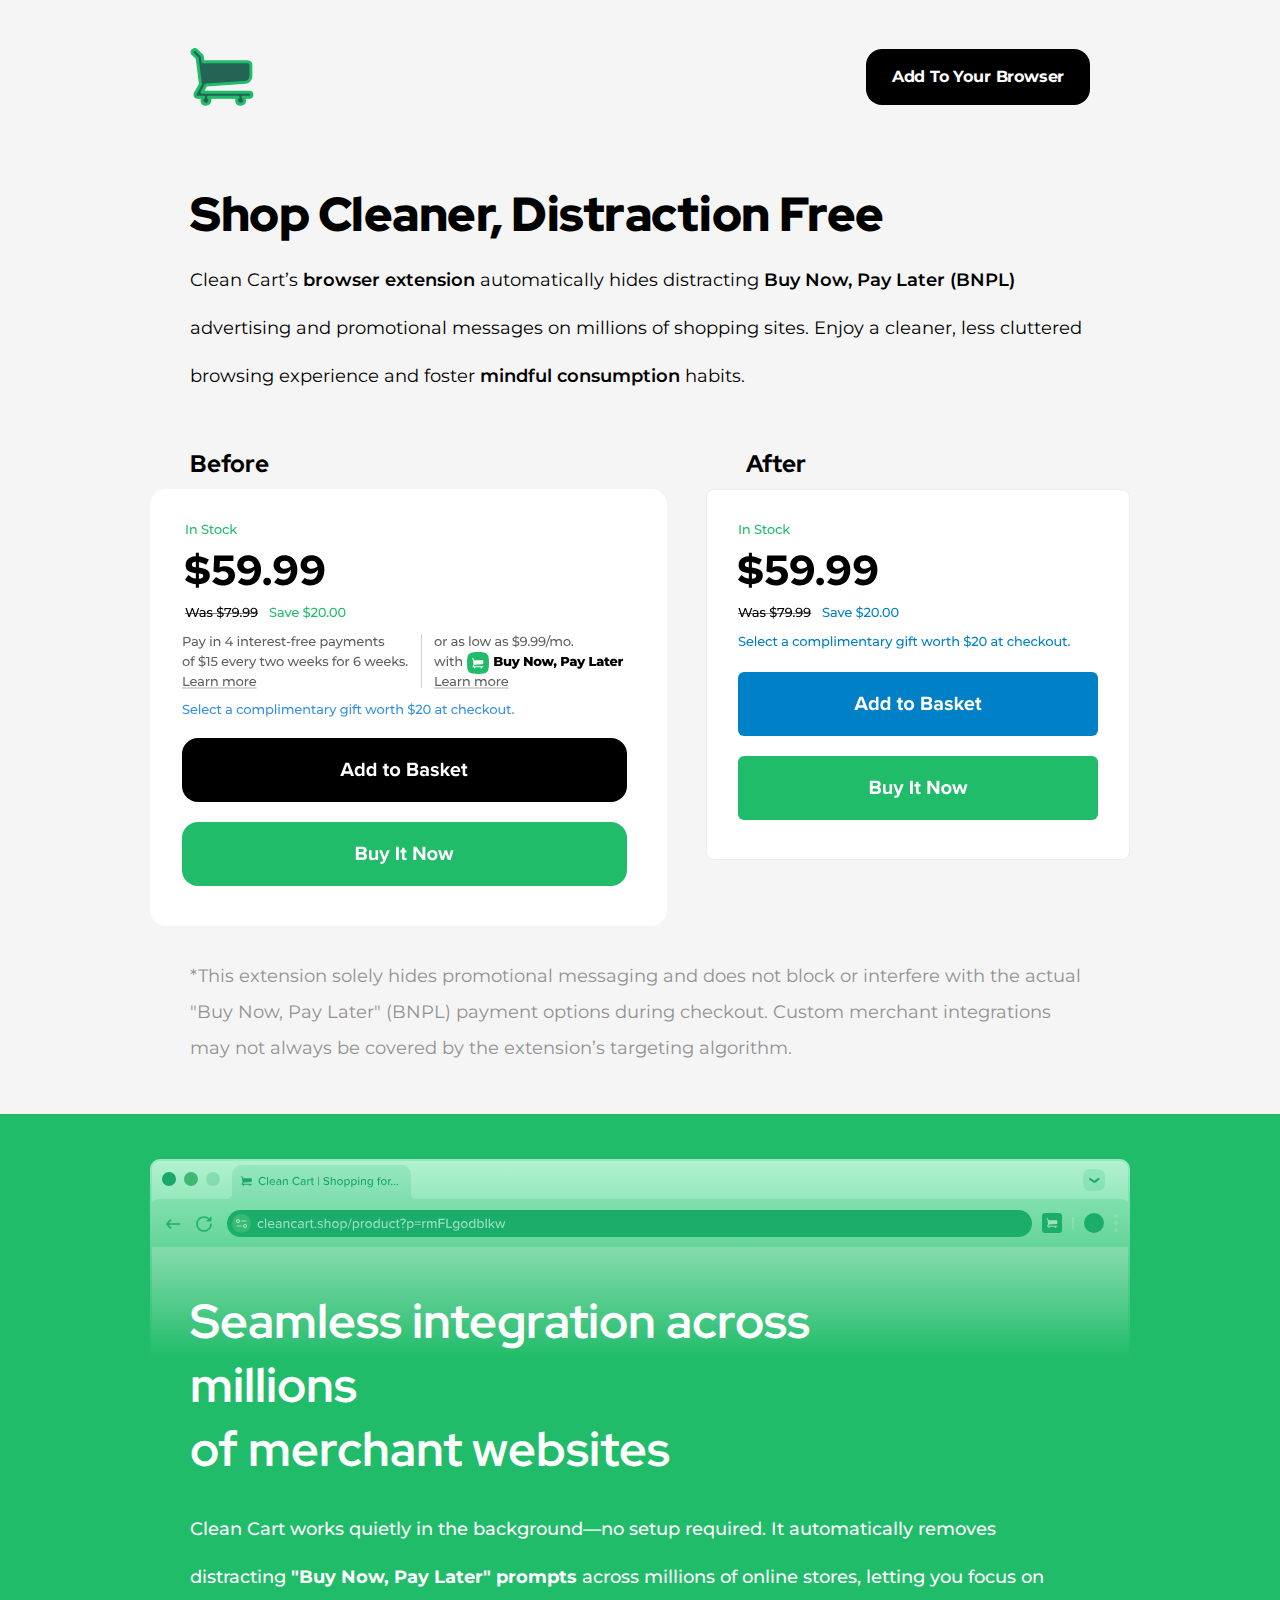
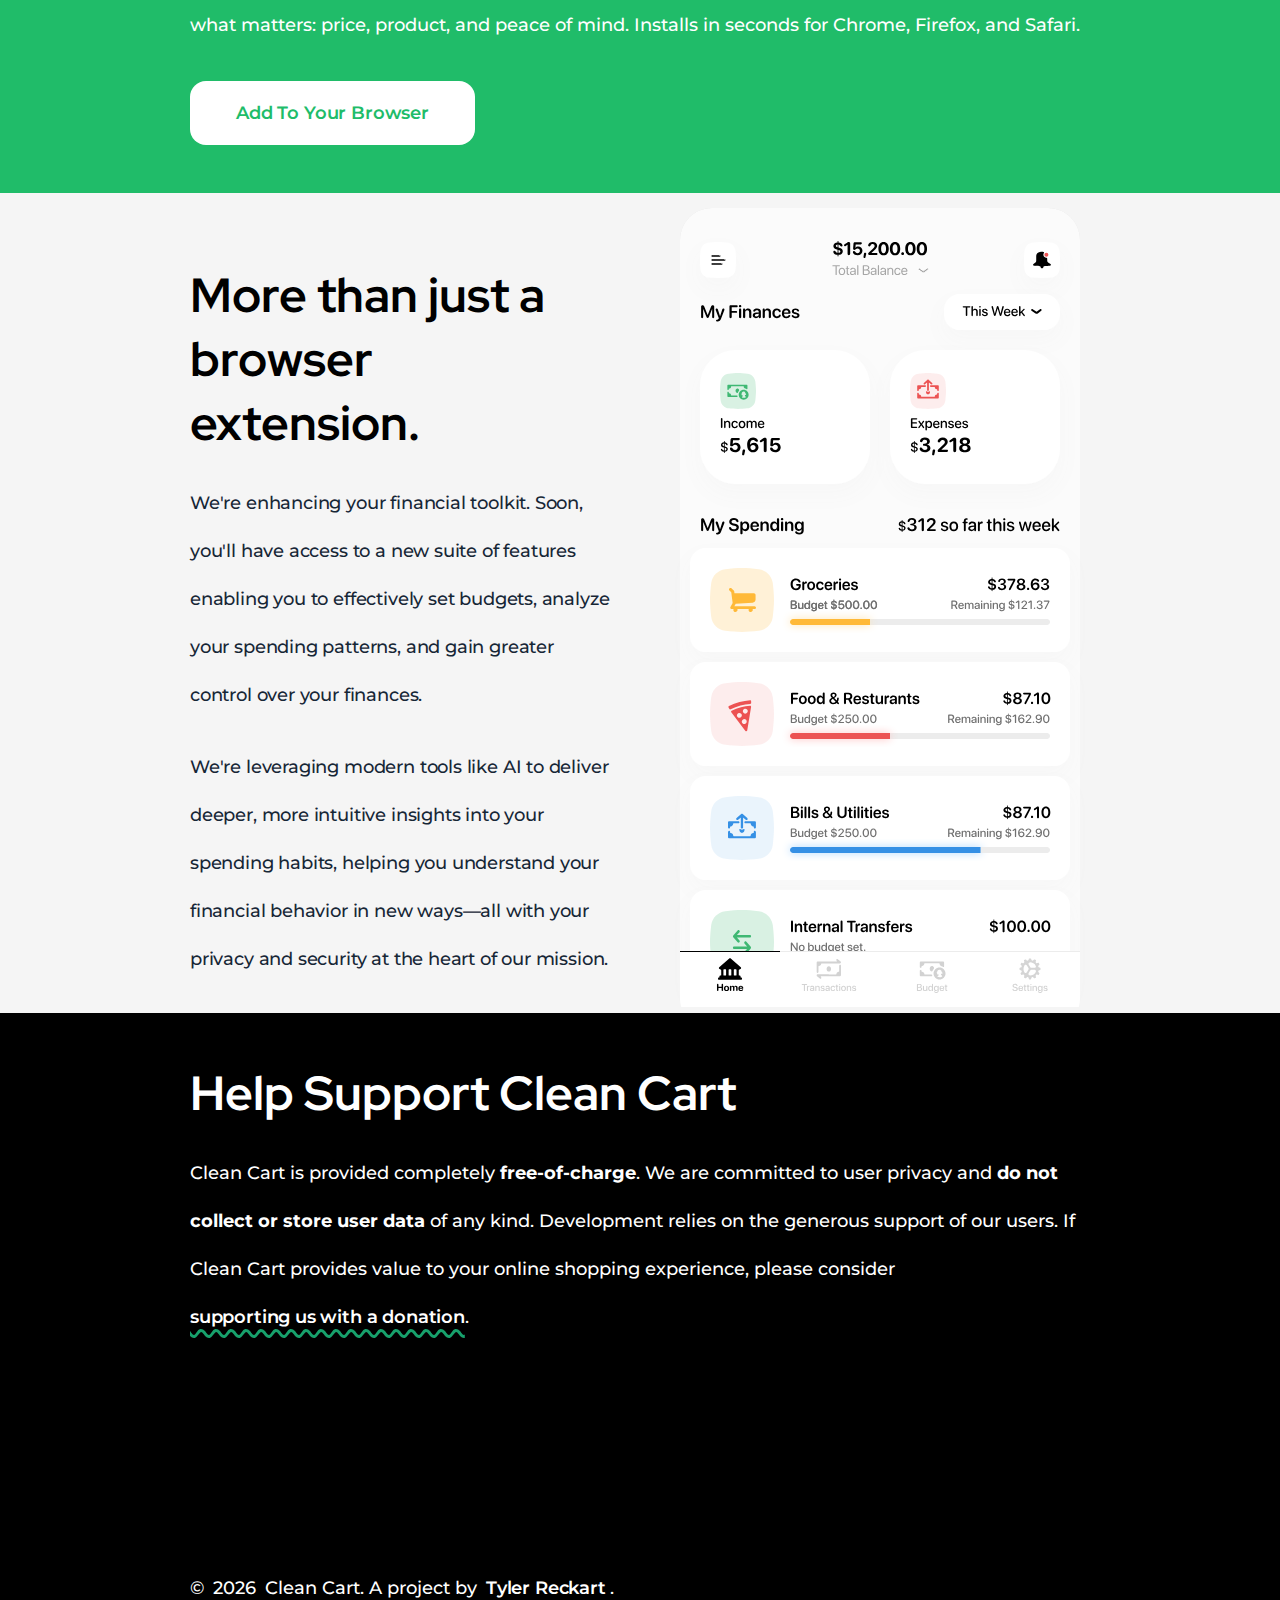
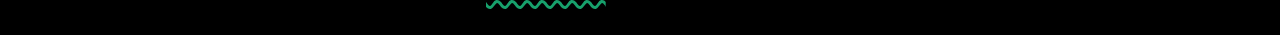
<file: index.html>
<!DOCTYPE html>
<html lang="en">
  <head>
    <meta charset="UTF-8" />
    <meta name="viewport" content="width=device-width, initial-scale=1.0" />
    <title>
      Clean Cart Browser Extension | Hiding Buy Now Pay Later Ads and
      Encouraging Mindful Shopping
    </title>
    <meta
      name="description"
      content="Install the Clean Cart browser extension to hide 'Buy Now, Pay Later' (BNPL) ads and reduce shopping distractions. Available for Chrome, Firefox, and Safari."
    />
    <meta
      name="keywords"
      content="Clean Cart, browser extension, hide BNPL ads, block Buy Now Pay Later, distraction-free shopping, Chrome extension, Firefox addon, Safari extension, mindful shopping, online shopping tool"
    />
    <meta property="og:type" content="website" />
    <meta
      property="og:title"
      content="Clean Cart Browser Extension | Hide BNPL Ads"
    />
    <meta
      property="og:description"
      content="Clean Cart hides 'Buy Now, Pay Later' ads for a distraction-free shopping experience. Install the free browser extension today for Chrome, Firefox, or Safari."
    />
    <meta property="og:url" content="https://cleancart.shop" />
    <meta property="og:image" content="./assets/og_image.png" />
    <meta name="twitter:card" content="summary_large_image" />
    <meta name="twitter:title" content="Clean Cart | Hide BNPL Ads" />
    <meta
      name="twitter:description"
      content="Distraction-free shopping. Hide 'Buy Now, Pay Later' ads with the Clean Cart browser extension."
    />
    <meta name="twitter:image" content="./assets/og_image.png" />
    <link rel="stylesheet" href="./main.css" type="text/css" />
    <link rel="canonical" href="https://cleancart.shop" />
    <script type="application/ld+json">
      {
        "@context": "https://schema.org",
        "@type": "SoftwareApplication",
        "name": "Clean Cart",
        "operatingSystem": "Chrome, Firefox, Safari",
        "applicationCategory": "BrowserExtension",
        "offers": {
          "@type": "Offer",
          "price": "0.00",
          "priceCurrency": "USD"
        },
        "description": "Clean Cart is a free browser extension that hides Buy Now, Pay Later (BNPL) ads on shopping websites for a distraction-free, mindful shopping experience.",
        "image": "https://cleancart.shop/assets/logo.svg",
        "url": "https://cleancart.shop",
        "creator": {
          "@type": "Person",
          "name": "Tyler Reckart",
          "url": "https://tylers.world"
        },
        "keywords": [
          "CleanCart",
          "Clean Cart",
          "Affirm",
          "Klarna",
          "Afterpay",
          "Buy Now, Pay Later",
          "Buy Now Pay Later",
          "Pay Later",
          "Pay in Four",
          "BNPL",
          "browser extension",
          "chrome extension",
          "firefox addon",
          "safari extension",
          "mindful shopping"
        ]
      }
    </script>
    <link rel="preconnect" href="https://fonts.googleapis.com" />
    <link rel="preconnect" href="https://fonts.gstatic.com" crossorigin />
    <link
      href="https://fonts.googleapis.com/css2?family=Montserrat:ital,wght@0,100..900;1,100..900&family=Red+Hat+Display:ital,wght@0,300..900;1,300..900&display=swap"
      rel="stylesheet"
    />
  </head>
  <body>
    <header role="banner">
      <div>
        <a href="/">
          <img
            class="logo"
            src="./assets/logo.svg"
            alt="Clean Cart browser extension logo"
            width="64"
            height="64"
          />
        </a>
        <a class="download-cta" href="#download">Add To Your Browser</a>
      </div>
    </header>

    <main role="main">
      <section id="cta" aria-labelledby="cta-heading">
        <div class="content">
          <h1 id="cta-heading">Shop Cleaner, Distraction Free</h1>
          <p>
            Clean Cart’s <strong>browser extension</strong> automatically hides
            distracting <strong>Buy Now, Pay Later (BNPL)</strong> advertising
            and promotional messages on millions of shopping sites. Enjoy a
            cleaner, less cluttered browsing experience and foster
            <strong>mindful consumption</strong> habits.
          </p>
        </div>

        <div class="hero">
          <div class="hero-container">
            <h3>Before</h3>
            <img
              src="./assets/before.svg"
              alt="Example of an online store with Buy Now Pay Later ads visible"
              width="517"
              height="auto"
            />
          </div>
          <div class="hero-container">
            <h3>After</h3>
            <img
              src="./assets/after.svg"
              alt="Example of a cleaned-up online store after using Clean Cart"
              width="424"
              height="auto"
            />
          </div>
        </div>

        <div class="content">
          <p class="disclaimer">
            *This extension solely hides promotional messaging and does not
            block or interfere with the actual "Buy Now, Pay Later" (BNPL)
            payment options during checkout. Custom merchant integrations may
            not always be covered by the extension’s targeting algorithm.
          </p>
        </div>
      </section>

      <section id="download" aria-labelledby="download-heading">
        <div class="content">
          <h2 id="download-heading">
            Seamless integration across millions<br />of merchant websites
          </h2>
          <p>
            Clean Cart works quietly in the background—no setup required. It
            automatically removes distracting
            <strong>"Buy Now, Pay Later" prompts</strong>
            across millions of online stores, letting you focus on what matters:
            price, product, and peace of mind. Installs in seconds for Chrome,
            Firefox, and Safari.
          </p>
          <div class="button-container">
            <a
              href="https://chromewebstore.google.com/detail/clean-cart/hlphcmhgkhcgoaipaeejpfidaacndick"
              title="Add the Clean Cart browser extension to your web browser"
              class="button"
              >Add To Your Browser</a
            >
          </div>
        </div>
        <img
          class="browser"
          src="./assets/browser.svg"
          alt="Illustration of Clean Cart removing BNPL ads in a browser window"
          width="980"
          height="auto"
        />
      </section>

      <section id="teaser" aria-labelledby="teaser-heading">
        <div class="content">
          <h2 id="teaser-heading">More than just a browser extension.</h2>
          <p>
            We're enhancing your financial toolkit. Soon, you'll have access to
            a new suite of features enabling you to effectively set budgets,
            analyze your spending patterns, and gain greater control over your
            finances.
          </p>
          <p>
            We're leveraging modern tools like AI to deliver deeper, more
            intuitive insights into your spending habits, helping you understand
            your financial behavior in new ways—all with your privacy and
            security at the heart of our mission.
          </p>
          <img
            class="mobile"
            src="./assets/ios_mock.svg"
            alt="Mobile preview of the upcoming Clean Cart iOS budgeting and analytics app"
            width="auto"
          />
        </div>
      </section>

      <section id="donate" aria-labelledby="donate-heading">
        <div class="content">
          <h2 id="donate-heading">Help Support Clean Cart</h2>
          <p>
            Clean Cart is provided completely <strong>free-of-charge</strong>.
            We are committed to user privacy and
            <strong>do not collect or store user data</strong> of any kind.
            Development relies on the generous support of our users. If Clean
            Cart provides value to your online shopping experience, please
            consider
            <a
              href="https://www.paypal.com/donate/?business=LFVNGER46AYNU&no_recurring=0&item_name=To+support+the+ongoing+development+of+Clean+Cart+and+its+associated+apps.&currency_code=USD"
              title="Donate to support Clean Cart development"
              >supporting us with a donation</a
            >.
          </p>
        </div>
      </section>
    </main>

    <footer role="contentinfo">
      <div class="content">
        <p>
          &copy; <span id="copyright-year">2025</span> Clean Cart. A project by
          <a
            href="https://tylers.world"
            target="_blank"
            rel="noopener noreferrer"
            >Tyler Reckart</a
          >.
        </p>
      </div>
    </footer>

    <script>
      document.getElementById("copyright-year").textContent =
        new Date().getFullYear();
    </script>
  </body>
</html>
</file>
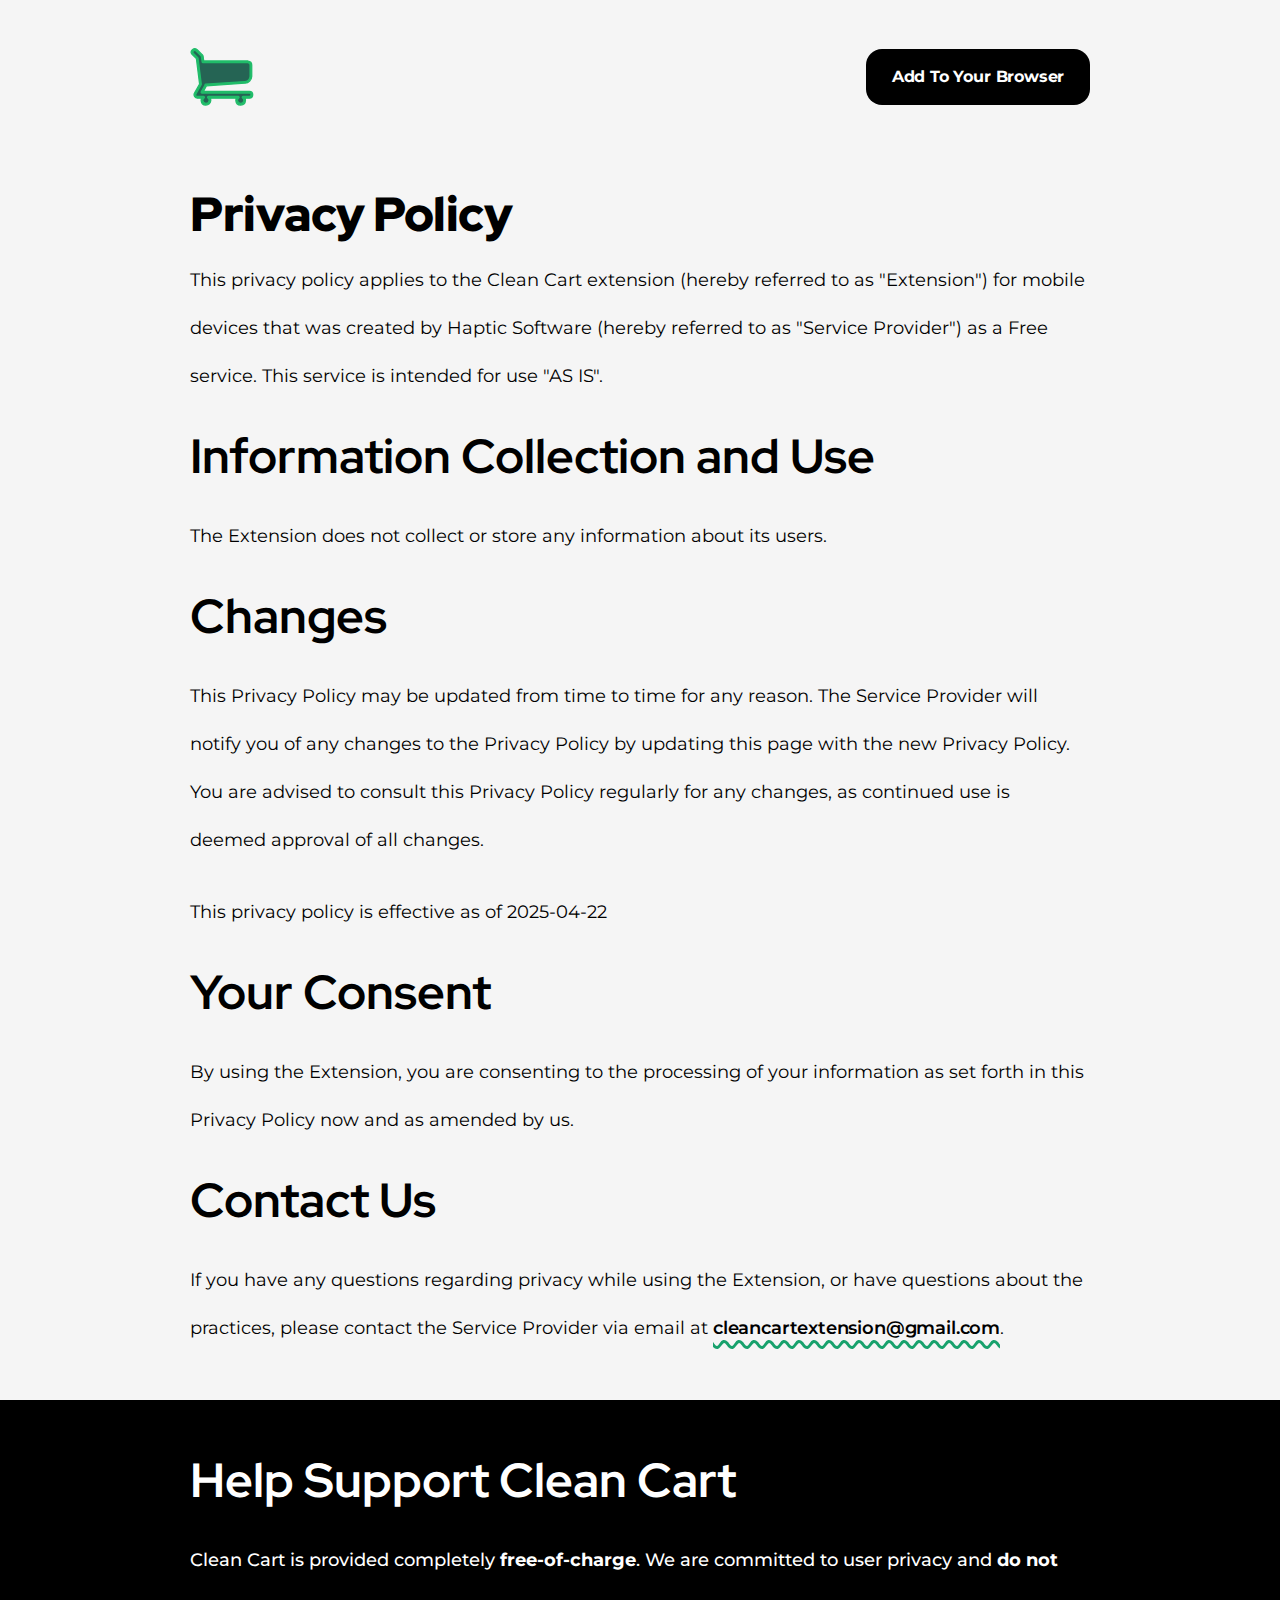
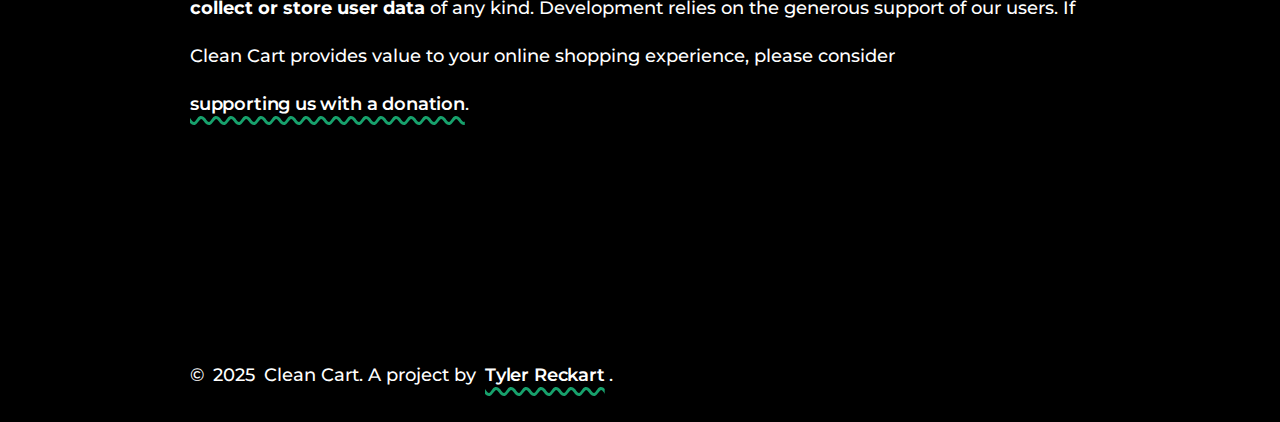
<file: privacy.html>
<!DOCTYPE html>
<html lang="en">
  <head>
    <meta charset="UTF-8" />
    <meta name="viewport" content="width=device-width, initial-scale=1.0" />
    <title>
      Clean Cart Browser Extension | Hiding Buy Now Pay Later Ads and
      Encouraging Mindful Shopping
    </title>
    <meta
      name="description"
      content="Install the Clean Cart browser extension to hide 'Buy Now, Pay Later' (BNPL) ads and reduce shopping distractions. Available for Chrome, Firefox, and Safari."
    />
    <meta
      name="keywords"
      content="Clean Cart, browser extension, hide BNPL ads, block Buy Now Pay Later, distraction-free shopping, Chrome extension, Firefox addon, Safari extension, mindful shopping, online shopping tool"
    />
    <meta property="og:type" content="website" />
    <meta
      property="og:title"
      content="Clean Cart Browser Extension | Hide BNPL Ads"
    />
    <meta
      property="og:description"
      content="Clean Cart hides 'Buy Now, Pay Later' ads for a distraction-free shopping experience. Install the free browser extension today for Chrome, Firefox, or Safari."
    />
    <meta property="og:url" content="https://cleancart.shop" />
    <meta property="og:image" content="./assets/og_image.png" />
    <meta name="twitter:card" content="summary_large_image" />
    <meta name="twitter:title" content="Clean Cart | Hide BNPL Ads" />
    <meta
      name="twitter:description"
      content="Distraction-free shopping. Hide 'Buy Now, Pay Later' ads with the Clean Cart browser extension."
    />
    <meta name="twitter:image" content="./assets/og_image.png" />
    <link rel="stylesheet" href="./main.css" type="text/css" />
    <link rel="canonical" href="https://cleancart.shop" />
    <script type="application/ld+json">
      {
        "@context": "https://schema.org",
        "@type": "SoftwareApplication",
        "name": "Clean Cart",
        "operatingSystem": "Chrome, Firefox, Safari",
        "applicationCategory": "BrowserExtension",
        "offers": {
          "@type": "Offer",
          "price": "0.00",
          "priceCurrency": "USD"
        },
        "description": "Clean Cart is a free browser extension that hides Buy Now, Pay Later (BNPL) ads on shopping websites for a distraction-free, mindful shopping experience.",
        "image": "https://cleancart.shop/assets/logo.svg",
        "url": "https://cleancart.shop",
        "creator": {
          "@type": "Person",
          "name": "Tyler Reckart",
          "url": "https://tylers.world"
        },
        "keywords": [
          "CleanCart",
          "Clean Cart",
          "Affirm",
          "Klarna",
          "Afterpay",
          "Buy Now, Pay Later",
          "Buy Now Pay Later",
          "Pay Later",
          "Pay in Four",
          "BNPL",
          "browser extension",
          "chrome extension",
          "firefox addon",
          "safari extension",
          "mindful shopping"
        ]
      }
    </script>
    <link rel="preconnect" href="https://fonts.googleapis.com" />
    <link rel="preconnect" href="https://fonts.gstatic.com" crossorigin />
    <link
      href="https://fonts.googleapis.com/css2?family=Montserrat:ital,wght@0,100..900;1,100..900&family=Red+Hat+Display:ital,wght@0,300..900;1,300..900&display=swap"
      rel="stylesheet"
    />
  </head>
  <body>
    <header role="banner">
      <div>
        <img
          class="logo"
          src="./assets/logo.svg"
          alt="Clean Cart browser extension logo"
          width="64"
          height="64"
        />
        <a class="download-cta" href="/">Add To Your Browser</a>
      </div>
    </header>
    <main rol="main">
      <section id="cta" aria-labelledby="privacy-heading">
        <div class="content">
          <h1 id="privacy-heading">Privacy Policy</h1>
          <p>
            This privacy policy applies to the Clean Cart extension (hereby
            referred to as "Extension") for mobile devices that was created by
            Haptic Software (hereby referred to as "Service Provider") as a Free
            service. This service is intended for use "AS IS".
          </p>
          <h2>Information Collection and Use</h2>
          <p>
            The Extension does not collect or store any information about its
            users.
          </p>
          <h2>Changes</h2>
          <p>
            This Privacy Policy may be updated from time to time for any reason.
            The Service Provider will notify you of any changes to the Privacy
            Policy by updating this page with the new Privacy Policy. You are
            advised to consult this Privacy Policy regularly for any changes, as
            continued use is deemed approval of all changes.
          </p>
          <p>This privacy policy is effective as of 2025-04-22</p>
          <h2>Your Consent</h2>
          <p>
            By using the Extension, you are consenting to the processing of your
            information as set forth in this Privacy Policy now and as amended
            by us.
          </p>
          <h2>Contact Us</h2>
          <p>
            If you have any questions regarding privacy while using the
            Extension, or have questions about the practices, please contact the
            Service Provider via email at
            <a href="mailto:cleancartextension@gmail.com"
              >cleancartextension@gmail.com</a
            >.
          </p>
        </div>
      </section>
      <section id="donate" aria-labelledby="donate-heading">
        <div class="content">
          <h2 id="donate-heading">Help Support Clean Cart</h2>
          <p>
            Clean Cart is provided completely <strong>free-of-charge</strong>.
            We are committed to user privacy and
            <strong>do not collect or store user data</strong> of any kind.
            Development relies on the generous support of our users. If Clean
            Cart provides value to your online shopping experience, please
            consider
            <a
              href="https://www.paypal.com/donate/?business=LFVNGER46AYNU&no_recurring=0&item_name=To+support+the+ongoing+development+of+Clean+Cart+and+its+associated+apps.&currency_code=USD"
              title="Donate to support Clean Cart development"
              >supporting us with a donation</a
            >.
          </p>
        </div>
      </section>
    </main>

    <footer role="contentinfo">
      <div class="content">
        <p>
          &copy; <span id="copyright-year">2025</span> Clean Cart. A project by
          <a
            href="https://tylers.world"
            target="_blank"
            rel="noopener noreferrer"
            >Tyler Reckart</a
          >.
        </p>
      </div>
    </footer>
  </body>
</html>
</file>
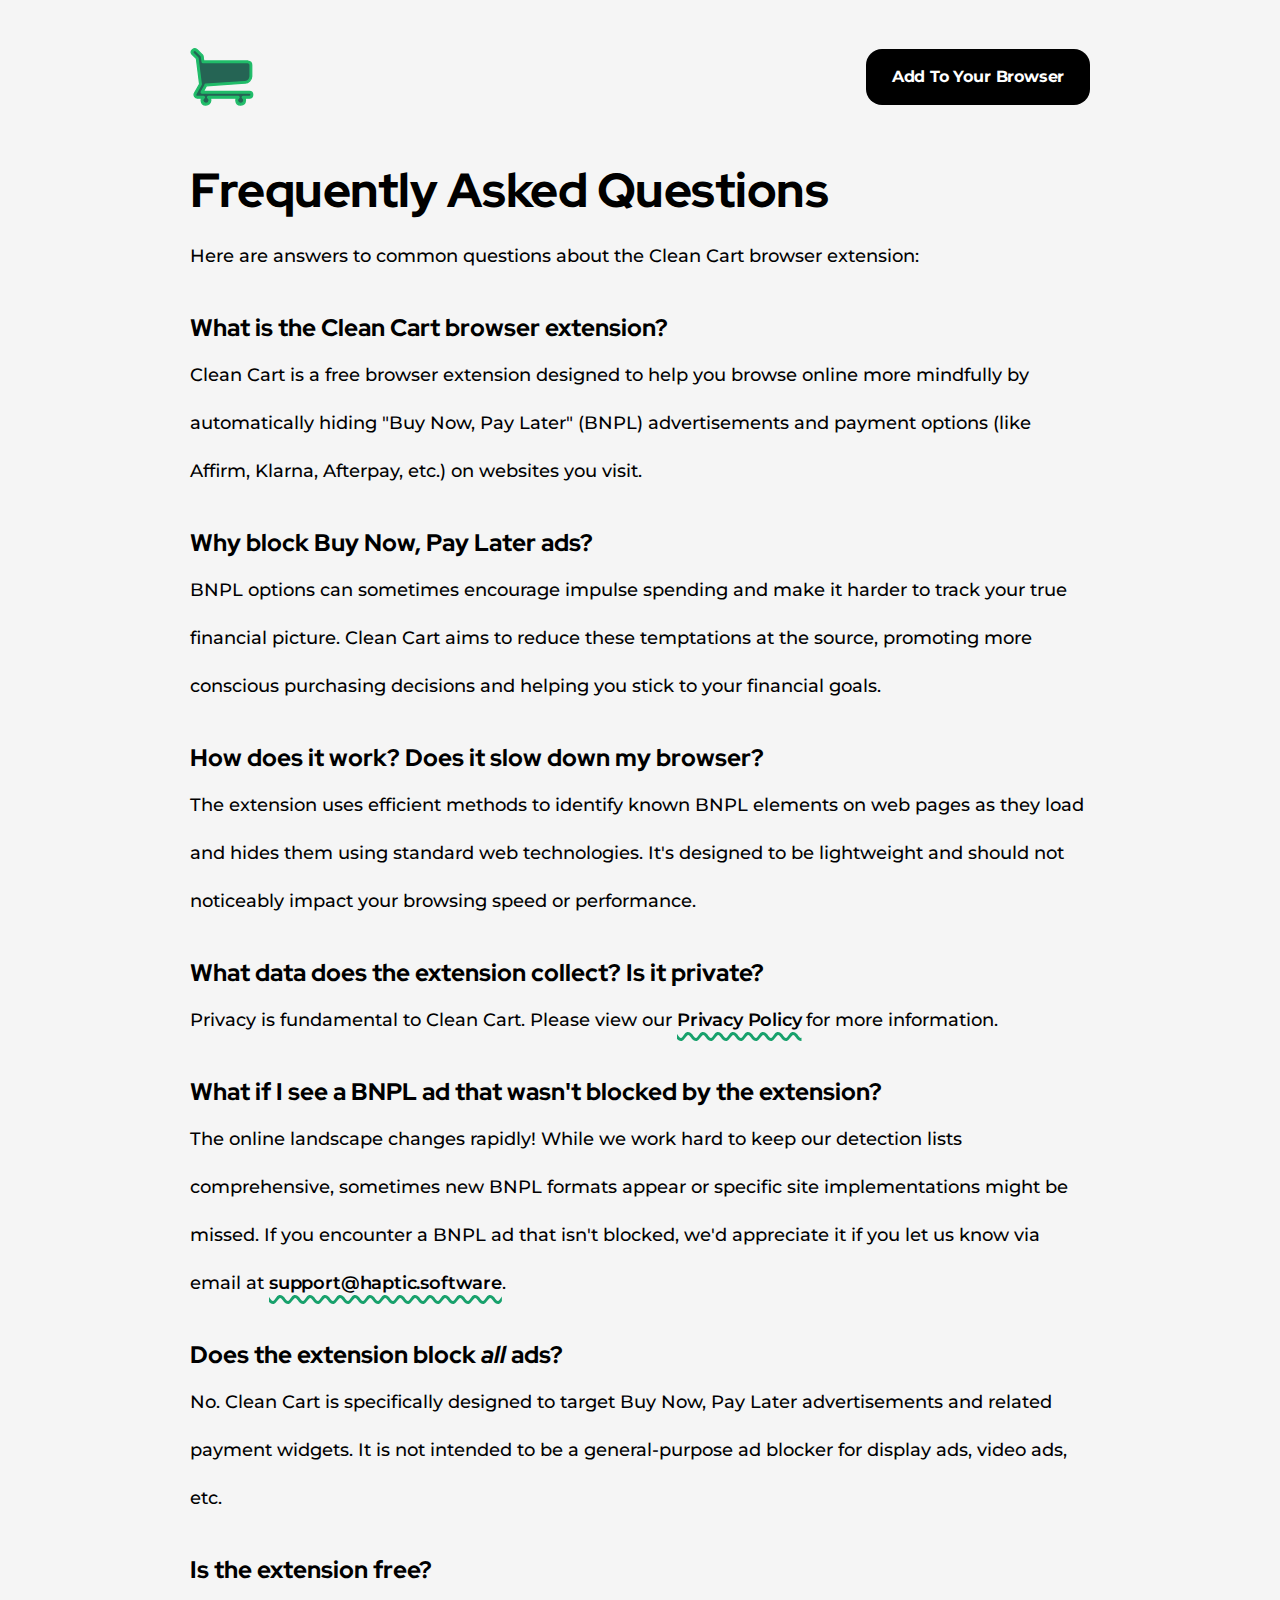
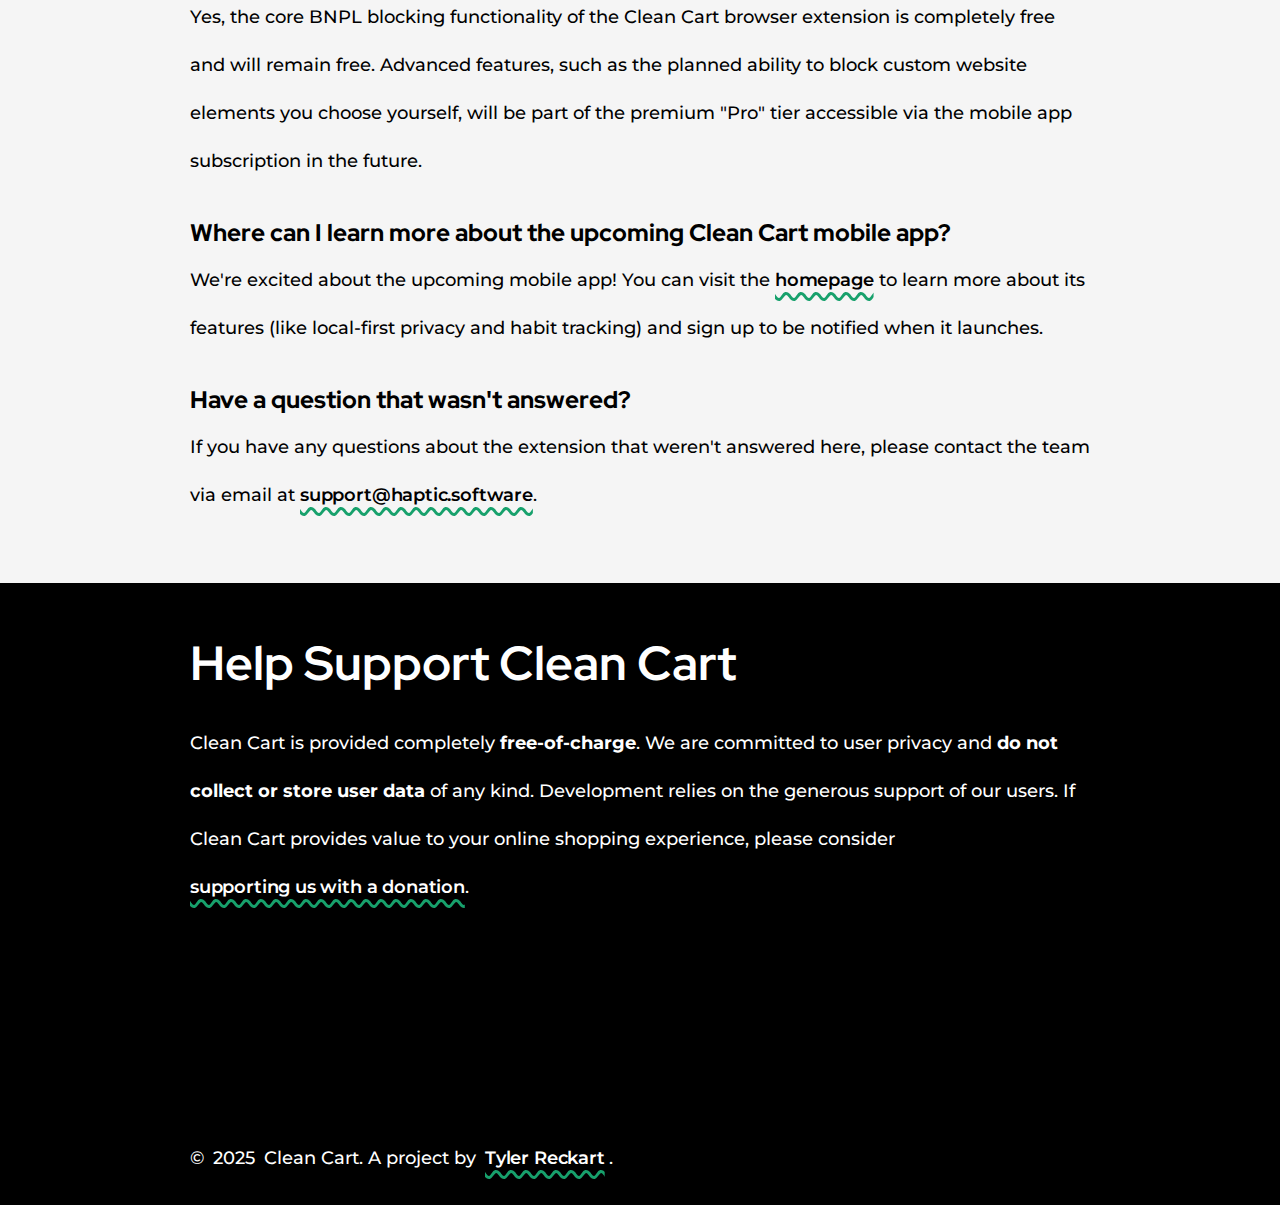
<file: support.html>
<!DOCTYPE html>
<html lang="en">
  <head>
    <meta charset="UTF-8" />
    <meta name="viewport" content="width=device-width, initial-scale=1.0" />
    <title>
      Clean Cart Browser Extension | Frequently Asked Questions (FAQs) and Support
    </title>
    <meta
      name="description"
      content="Install the Clean Cart browser extension to hide 'Buy Now, Pay Later' (BNPL) ads and reduce shopping distractions. Available for Chrome, Firefox, and Safari."
    />
    <meta
      name="keywords"
      content="Clean Cart, browser extension, hide BNPL ads, block Buy Now Pay Later, distraction-free shopping, Chrome extension, Firefox addon, Safari extension, mindful shopping, online shopping tool"
    />
    <meta property="og:type" content="website" />
    <meta
      property="og:title"
      content="Clean Cart Browser Extension | Hide BNPL Ads"
    />
    <meta
      property="og:description"
      content="Clean Cart hides 'Buy Now, Pay Later' ads for a distraction-free shopping experience. Install the free browser extension today for Chrome, Firefox, or Safari."
    />
    <meta property="og:url" content="https://cleancart.shop" />
    <meta property="og:image" content="./assets/og_image.png" />
    <meta name="twitter:card" content="summary_large_image" />
    <meta name="twitter:title" content="Clean Cart | Hide BNPL Ads" />
    <meta
      name="twitter:description"
      content="Distraction-free shopping. Hide 'Buy Now, Pay Later' ads with the Clean Cart browser extension."
    />
    <meta name="twitter:image" content="./assets/og_image.png" />
    <link rel="stylesheet" href="./main.css" type="text/css" />
    <link rel="canonical" href="https://cleancart.shop" />
    <script type="application/ld+json">
      {
        "@context": "https://schema.org",
        "@type": "SoftwareApplication",
        "name": "Clean Cart",
        "operatingSystem": "Chrome, Firefox, Safari",
        "applicationCategory": "BrowserExtension",
        "offers": {
          "@type": "Offer",
          "price": "0.00",
          "priceCurrency": "USD"
        },
        "description": "Clean Cart is a free browser extension that hides Buy Now, Pay Later (BNPL) ads on shopping websites for a distraction-free, mindful shopping experience.",
        "image": "https://cleancart.shop/assets/logo.svg",
        "url": "https://cleancart.shop",
        "creator": {
          "@type": "Person",
          "name": "Tyler Reckart",
          "url": "https://tylers.world"
        },
        "keywords": [
          "CleanCart",
          "Clean Cart",
          "Affirm",
          "Klarna",
          "Afterpay",
          "Buy Now, Pay Later",
          "Buy Now Pay Later",
          "Pay Later",
          "Pay in Four",
          "BNPL",
          "browser extension",
          "chrome extension",
          "firefox addon",
          "safari extension",
          "mindful shopping"
        ]
      }
    </script>
    <link rel="preconnect" href="https://fonts.googleapis.com" />
    <link rel="preconnect" href="https://fonts.gstatic.com" crossorigin />
    <link
      href="https://fonts.googleapis.com/css2?family=Montserrat:ital,wght@0,100..900;1,100..900&family=Red+Hat+Display:ital,wght@0,300..900;1,300..900&display=swap"
      rel="stylesheet"
    />
  </head>
  <body>
    <header role="banner">
      <div>
        <a href="/">
          <img
            class="logo"
            src="./assets/logo.svg"
            alt="Clean Cart browser extension logo"
            width="64"
            height="64"
          />
        </a>
        <a class="download-cta" href="/">Add To Your Browser</a>
      </div>
    </header>
    <main rol="main">
      <section id="support" aria-labelledby="support-heading">
        <div class="content">
          <h1 id="support-heading">Frequently Asked Questions</h1>
          <p>Here are answers to common questions about the Clean Cart browser extension:</p>
          <h3>What is the Clean Cart browser extension?</h3>
          <p>Clean Cart is a free browser extension designed to help you browse online more mindfully by automatically hiding "Buy Now, Pay Later" (BNPL) advertisements and payment options (like Affirm, Klarna, Afterpay, etc.) on websites you visit.</p>
          <h3>Why block Buy Now, Pay Later ads?</h3>
          <p>BNPL options can sometimes encourage impulse spending and make it harder to track your true financial picture. Clean Cart aims to reduce these temptations at the source, promoting more conscious purchasing decisions and helping you stick to your financial goals.</p>
          <h3>How does it work? Does it slow down my browser?</h3>
          <p>The extension uses efficient methods to identify known BNPL elements on web pages as they load and hides them using standard web technologies. It's designed to be lightweight and should not noticeably impact your browsing speed or performance.</p>
          <h3>What data does the extension collect? Is it private?</h3>
          <p>Privacy is fundamental to Clean Cart. Please view our <a href="/privacy.html">Privacy Policy</a> for more information.</p>
          <h3>What if I see a BNPL ad that wasn't blocked by the extension?</h3>
          <p>The online landscape changes rapidly! While we work hard to keep our detection lists comprehensive, sometimes new BNPL formats appear or specific site implementations might be missed. If you encounter a BNPL ad that isn't blocked, we'd appreciate it if you let us know via email at <a href="mailto:support@haptic.software">support@haptic.software</a>.</p>
          <h3>Does the extension block <em>all</em> ads?</h3>
          <p>No. Clean Cart is specifically designed to target Buy Now, Pay Later advertisements and related payment widgets. It is not intended to be a general-purpose ad blocker for display ads, video ads, etc.
          <h3>Is the extension free?</h3>
          <p>Yes, the core BNPL blocking functionality of the Clean Cart browser extension is completely free and will remain free. Advanced features, such as the planned ability to block custom website elements you choose yourself, will be part of the premium "Pro" tier accessible via the mobile app subscription in the future.</p>
          <h3>Where can I learn more about the upcoming Clean Cart mobile app?</h3>
          <p>We're excited about the upcoming mobile app! You can visit the <a href="/">homepage</a> to learn more about its features (like local-first privacy and habit tracking) and sign up to be notified when it launches.</p>
          </p>
          <h3>Have a question that wasn't answered?</h3>
          <p>
            If you have any questions about the extension that weren't answered here, please contact the
            team via email at
            <a href="mailto:support@haptic.software"
              >support@haptic.software</a
            >.
          </p>
        </div>
      </section>
      <section id="donate" aria-labelledby="donate-heading">
        <div class="content">
          <h2 id="donate-heading">Help Support Clean Cart</h2>
          <p>
            Clean Cart is provided completely <strong>free-of-charge</strong>.
            We are committed to user privacy and
            <strong>do not collect or store user data</strong> of any kind.
            Development relies on the generous support of our users. If Clean
            Cart provides value to your online shopping experience, please
            consider
            <a
              href="https://www.paypal.com/donate/?business=LFVNGER46AYNU&no_recurring=0&item_name=To+support+the+ongoing+development+of+Clean+Cart+and+its+associated+apps.&currency_code=USD"
              title="Donate to support Clean Cart development"
              >supporting us with a donation</a
            >.
          </p>
        </div>
      </section>
    </main>

    <footer role="contentinfo">
      <div class="content">
        <p>
          &copy; <span id="copyright-year">2025</span> Clean Cart. A project by
          <a
            href="https://tylers.world"
            target="_blank"
            rel="noopener noreferrer"
            >Tyler Reckart</a
          >.
        </p>
      </div>
    </footer>
  </body>
</html>
</file>
<file: main.css>
/*------ Base Reset ------*/
* {
  margin: 0;
  padding: 0;
}

html,
body {
  box-sizing: border-box;
  font-family: Montserrat, system-ui, -apple-system, BlinkMacSystemFont,
    "Segoe UI", Roboto, Oxygen, Ubuntu, Cantarell, "Open Sans", "Helvetica Neue",
    sans-serif;
  font-size: 18px;
  font-weight: 500;
  background-color: #f5f5f5;
}

main {
  display: flex;
  flex-direction: column;
}

img {
  pointer-events: none;
}

/*------ Header ------*/
header {
  display: flex;
  align-items: center;
  justify-content: center;
  height: 94px;
  margin-top: 30px;
  width: 100%;
  z-index: 10;
}

header > div {
  display: flex;
  justify-content: space-between;
  flex-grow: 1;
  max-width: 900px;
  justify-self: center;
  align-items: center;
}

.download-cta {
  align-items: center;
  background: black;
  border-radius: 16px;
  color: white;
  display: flex;
  flex-shrink: 0;
  font-size: 16px;
  font-weight: bold;
  height: 56px;
  justify-content: center;
  text-decoration: none;
  width: 224px;
}

/*------ Typography ------*/
h1,
strong {
  margin-bottom: 6px;
}

h1,
h2,
h3,
h4,
h5 {
  font-family: "Red Hat Display";
}

h1 {
  font-size: 48px;
  font-style: normal;
  font-weight: 800;
  line-height: 150%; /* 72px */
  letter-spacing: -0.48px;
}

h2 {
  font-size: 48px;
  margin-bottom: 24px;
  max-width: 900px;
}

h3 {
  font-size: 24px;
  font-style: normal;
  font-weight: 800;
  font-family: "Red Hat Display";
}

p {
  color: inherit;
  font-family: Montserrat;
  font-size: 18px;
  font-style: normal;
  font-weight: 500;
  line-height: 48px;
  letter-spacing: -1%;
}

a {
  color: inherit;
  display: inline-block;
  font-family: Montserrat;
  font-size: 18px;
  font-style: normal;
  font-weight: 600;
  letter-spacing: -0.18px;
  line-height: 150%;
  text-decoration-color: #17a16c;
  text-decoration-line: underline;
  text-decoration-skip-ink: auto;
  text-decoration-style: wavy;
  text-decoration-thickness: 3px;
  text-underline-offset: 25%;
  text-underline-position: from-font;
  line-height: 0;
}

/*------ CTA ------*/
#cta, #support, #privacy {
  align-items: center;
  align-self: center;
  display: flex;
  flex-direction: column;
  margin-top: 30px;
  max-width: 980px;
}

#cta h1 {
  margin-top: 24px;
  font-weight: 900;
}

#cta .content {
  margin-bottom: 24px;
  max-width: 900px;
}

#cta p {
  font-weight: 400;
  letter-spacing: -1%;
  margin-bottom: 24px;
}

#cta strong {
  font-weight: 600;
}

#cta h3 {
  color: #000;
  font-size: 24px;
  font-style: normal;
  font-weight: 800;
  font-family: "Red Hat Display";
  margin-bottom: 10px;
  margin-left: 40px;
  width: 360px;
}

#privacy h3 ,
#support h3 {
  margin-top: 32px;
  margin-bottom: 8px;
}

#privacy .content,
#support .content {
  max-width: 900px;
  margin-bottom: 64px;
}

.disclaimer {
  color: #919191;
  font-weight: 300;
  line-height: 200%;
  margin: 32px 0 24px;
}

.hero {
  display: flex;
  justify-content: space-between;
  width: 980px;
}

.hero-container {
  display: flex;
  flex-direction: column;
}

/*------ Download Section ------*/
#download {
  background-color: #20bc69;
  color: white;
  display: flex;
  justify-content: center;
  position: relative;
}

#download .content {
  align-self: center;
  max-width: 900px;
  position: relative;
  z-index: 2;
}

#download .browser {
  position: absolute;
  top: 0;
  z-index: 1;
}

#download h2 {
  margin-top: 175px;
  max-width: 640px;
}

.button-container {
  display: flex;
  justify-content: space-between;
  margin: 32px 0 48px;
}

.button {
  align-items: center;
  background: white;
  border-radius: 16px;
  color: #20bc69;
  display: flex;
  font-size: 18px;
  font-weight: 600;
  height: 64px;
  justify-content: center;
  text-decoration: none;
  width: calc(33% - 12px);
}

/*------ Teaser ------*/
#teaser {
  align-items: center;
  display: flex;
  flex-direction: row;
  justify-content: center;
  min-height: 820px;
  overflow: hidden;
  width: 100%;
}

#teaser .content {
  position: relative;
  width: 900px;
}

#teaser h2 {
  margin-top: 64px;
  width: 420px;
}

#teaser p {
  color: #162635;
  font-family: Montserrat;
  font-size: 18px;
  font-style: normal;
  font-weight: 500;
  letter-spacing: -0.18px;
  line-height: 48px;
  margin-bottom: 24px;
  width: 420px;
}

#teaser img {
  bottom: -0px;
  position: absolute;
  right: 0;
}

/*------ Donation CTA/Footer ------*/
#donate {
  background-color: black;
  color: white;
  display: flex;
  justify-content: center;
}

#donate .content {
  display: flex;
  flex-direction: column;
  max-width: 900px;
}

#donate h2 {
  margin-top: 48px;
}

#donate p {
  margin-bottom: 200px;
}

#donate a,
footer a {
  color: white;
}

footer {
  align-items: center;
  background-color: black;
  color: white;
  display: flex;
  height: 94px;
  justify-content: center;
}

footer .content {
  display: flex;
  flex-grow: 1;
  max-width: 900px;
}

footer span,
footer a {
  display: inline;
  margin: 0 4px;
}

@media screen and (max-width: 960px) {
  header > div {
    max-width: 100%;
    padding: 0 20px;
  }
  
  #cta, #support, #privacy, section {
    max-width: 100%;
    overflow-x: hidden;
  }

  #cta .content {
    max-width: 100%;
    margin: 0 20px;
  }

  .hero {
    position: relative;
    width: 100%;
    height: 435px;
  }

  .hero h3 {
    display: none;
  }

  .hero-container:first-of-type {
    position: absolute;
    left: 20px;
    filter: grayscale(100%) drop-shadow(0px 8px 24px rgba(0,0,0,0.2));
    opacity: 0.5;
  }

  .hero-container:last-of-type {
    position: absolute;
    right: 20px;
    top: 28px;
    filter: drop-shadow(0px 8px 24px rgba(0,0,0,0.2));
  }

  #download .browser {
    display: none;
  }

  #donate .content,
  #download .content,
  footer .content {
    align-self: center;
    max-width: 100%;
    padding: 0 20px;
  }
  
  #download h2 {
    margin-top: 0;
    max-width: 100%;
    margin-top: 20px;
  }

  #teaser {
    align-items: center;
    display: flex;
    flex-direction: column;
    justify-content: flex-start;
    min-height: 1200px;
    overflow: hidden;
    width: 100%;
  }
  
  #teaser .content {
    align-items: center;
    width: 100%;
    height: 100%;
    display: flex;
    flex-direction: column;
  }
  
  #teaser h2 {
    margin-top: 20px;
    width: calc(100% - 40px);
  }
  
  #teaser p {
    width: calc(100% - 40px);
  }
  
  #teaser img {
    bottom: -840px;
    position: absolute;
    right: 50%;
    transform: translateX(50%);
    filter: drop-shadow(0px 8px 24px rgba(0,0,0,0.2));
  }
}

@media screen and (max-width: 560px) {
  p {
    font-size: 16px;
  }

  .hero h3 {
    display: none;
  }

  .hero-container:first-of-type,
  .hero-container:last-of-type {
    left: 50%;
    transform: translateX(-50%);
  }

  .button {
    width: 100%;
  }

  #teaser {
    min-height: 1620px;
  }
  
  #teaser img {
    bottom: -820px;
  }
}
</file>
